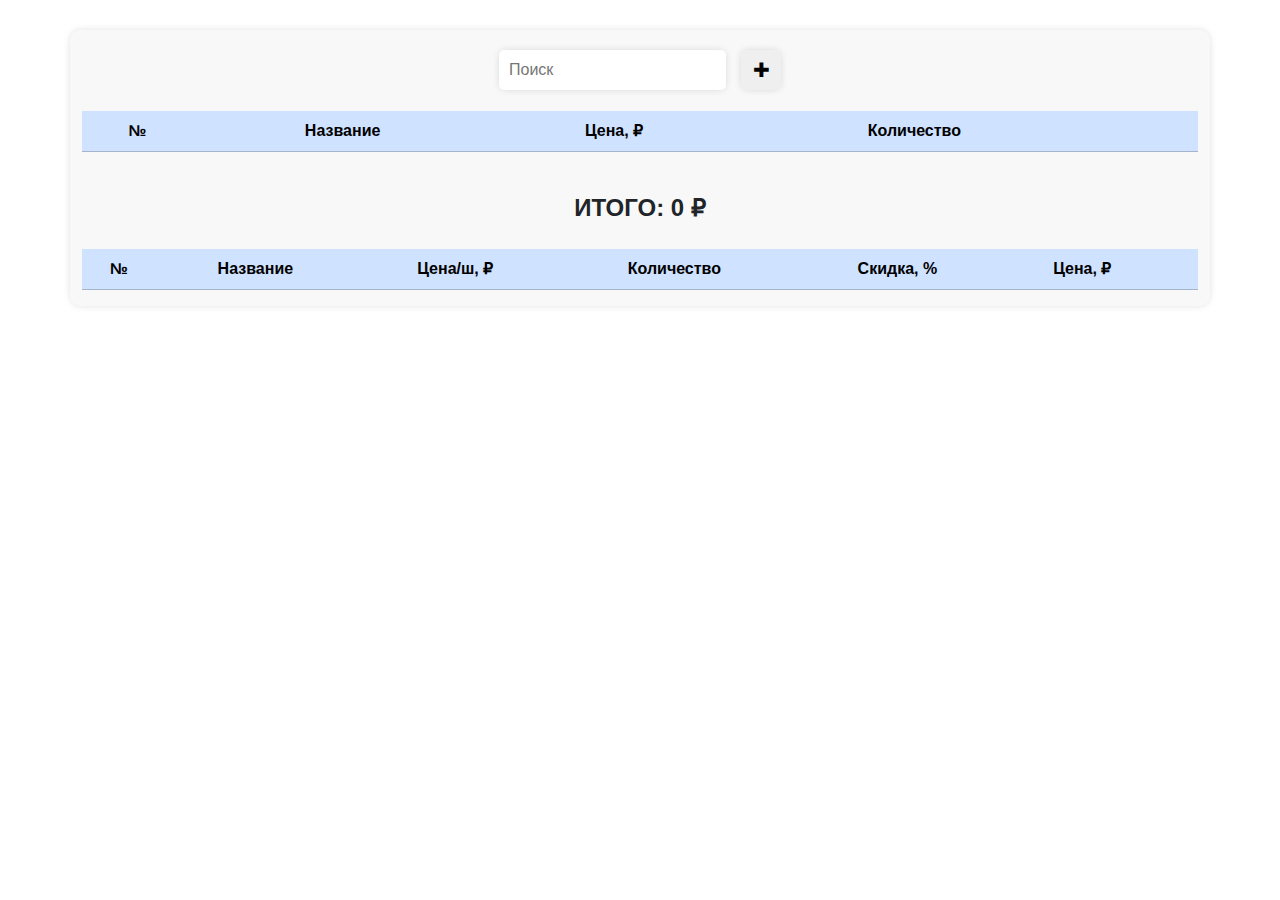
<file: bootstrap_stepik/index.html>
<!DOCTYPE html>
<html lang="en">
<head>
    <meta charset="UTF-8">
    <meta name="viewport" content="width=device-width, initial-scale=1.0">
    <link rel="stylesheet" href="css/bootstrap.min.css">
    <link rel="stylesheet" href="css/style.css">
    <title>Магазин</title>
</head>
<body>
    
    <div class="container">
        <div class="row">
            <div class="col-xs-12 col-xxl-5">
                <div class="goods_box" id="goods">
                    <div class="menu">
                        <input type="text" placeholder="Поиск" class="search">
                        <button class="add btn-succes" data-bs-toggle="modal" data-bs-target="#exampleModal">&#10010;</button>
                    </div>
                    <div class="table-responsive">
                        <table class="goods table mt-3" id="table1">
                            <thead>
                                <tr class="table-primary align-middle">
                                    <th data-type="number">№</th>
                                    <th data-type="string">Название</th>
                                    <th data-type="number">Цена, &#8381;</th>
                                    <th data-type="number">Количество</th>
                                    <th></th>
                                    <th></th>
                                </tr>
                            </thead>
                            <tbody class="list">
                                
                            </tbody>
                        </table>
                    </div>
                </div>
            </div>
            <div class="col-xs-12 col-xxl-7">
                <div class="price-box">
                    <div class="menu">
                        <div class="price_title">Итого: <span class="price_result">0 &#8381;</span></div>
                    </div>
                    <div class="table-responsive">
                        <table class="price table mt-3" id="table2">
                            <thead>
                                <tr class="table-primary align-middle">
                                    <th data-type="number">№</th>
                                    <th data-type="string">Название</th>
                                    <th data-type="number">Цена/ш, &#8381;</th>
                                    <th data-type="number">Количество</th>
                                    <th data-type="number">Скидка, %</th>
                                    <th data-type="number">Цена, &#8381;</th>
                                    <th></th>
                                </tr>
                            </thead>
                            <tbody class="cart">

                            </tbody>
                        </table>
                    </div>
                </div>
            </div>
        </div>
    </div>

    <div class="modal fade" id="exampleModal" tabindex="-1" aria-labelledby="exampleModalLabel" aria-hidden="true">
        <div class="modal-dialog">
          <div class="modal-content">
            <div class="modal-header">
              <h1 class="modal-title fs-5" id="exampleModalLabel">Добавить товар</h1>
              <button type="button" class="btn-close" data-bs-dismiss="modal" aria-label="Close"></button>
            </div>
            <div class="modal-body">
                <label for="good_name" class="form-label">Название товара</label>
                <input type="text" class="form-control mb-3" id="good_name" maxlength="40">
                <label for="good_price" class="form-label">Цена</label>
                <input type="text" class="form-control mb-3" id="good_name">
                <label for="good_count" class="form-label">Количество</label>
                <input type="text" class="form-control mb-3" id="good_name" min="1" value="1">
                <button type="submit" class="add_new btn btn-succes">Сохранить</button>
            </div>
          </div>
        </div>
      </div>

    <script src="js/bootstrap.bundle.min.js"></script>
    <script src="js/sweetalert2.all.min.js"></script>
    <script src="js/list.min.js"></script>
    <script src="js/main.js"></script>
</body>
</html>
</file>
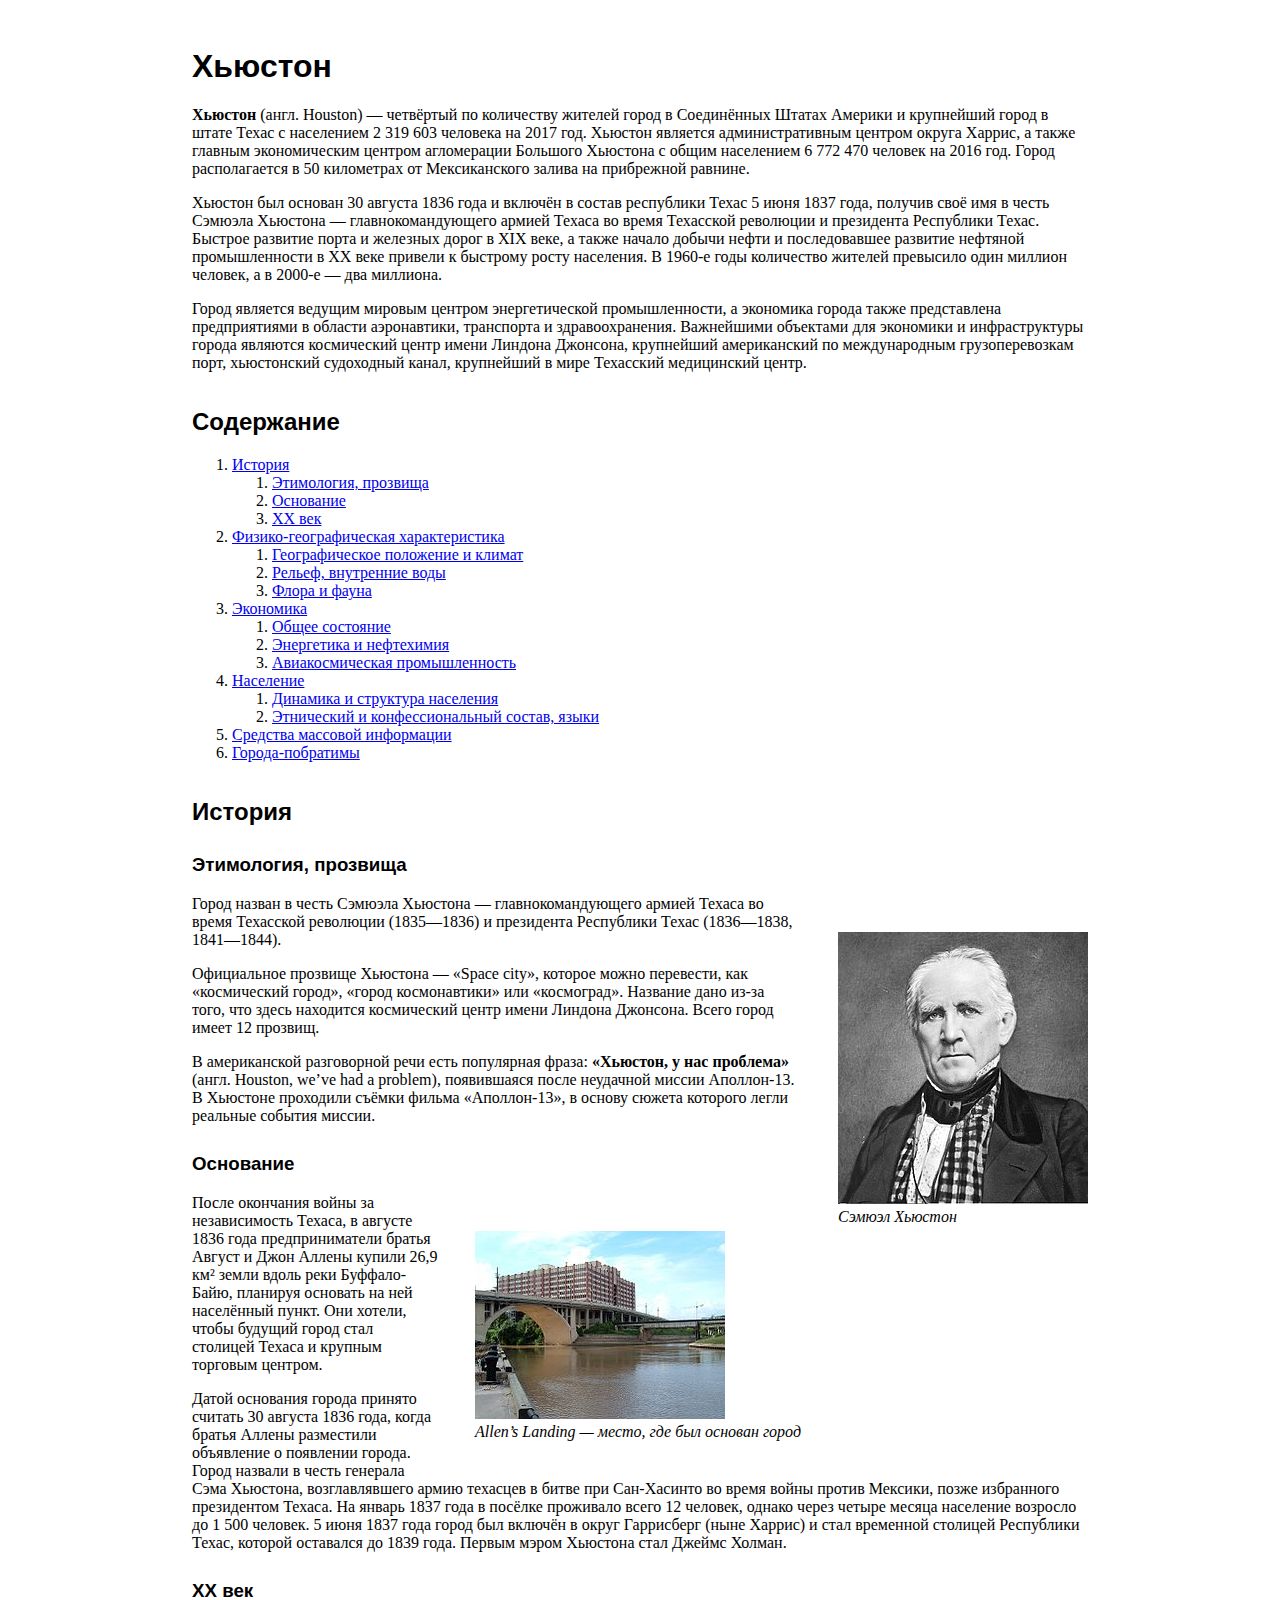
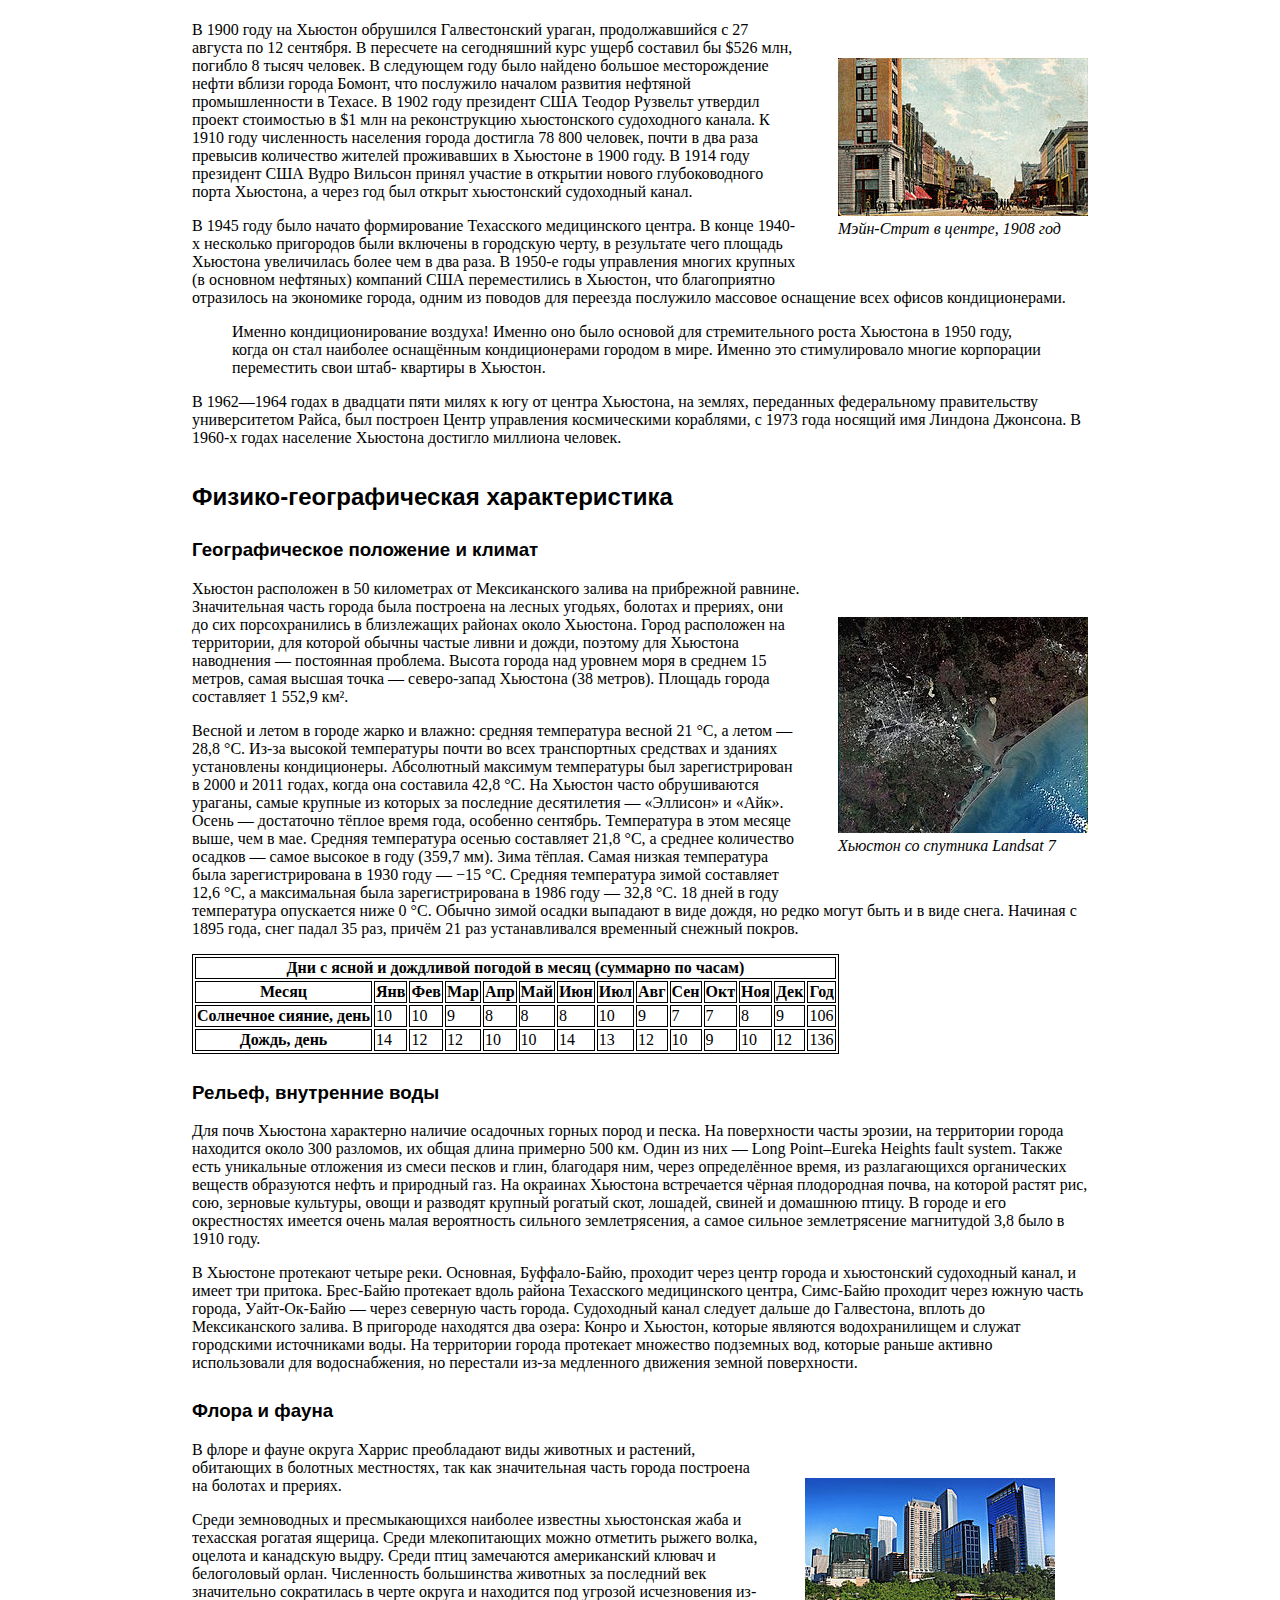
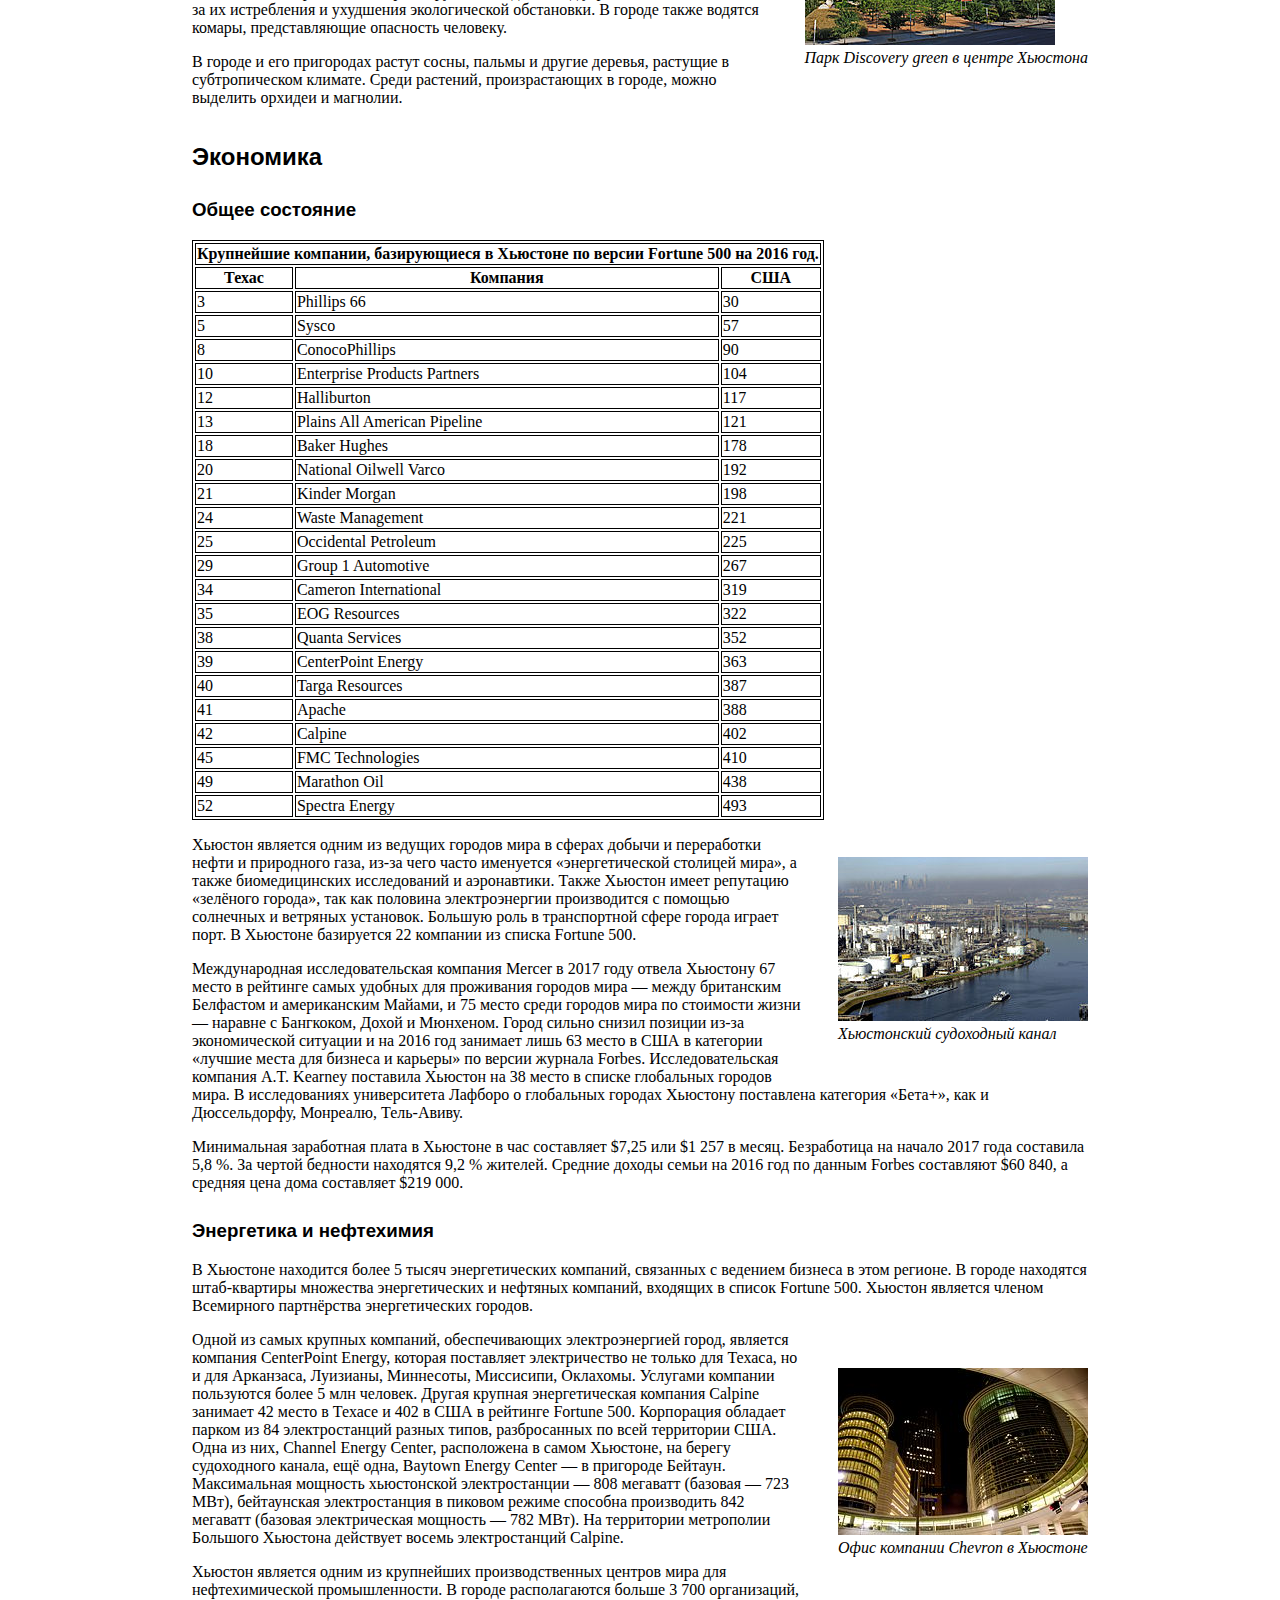
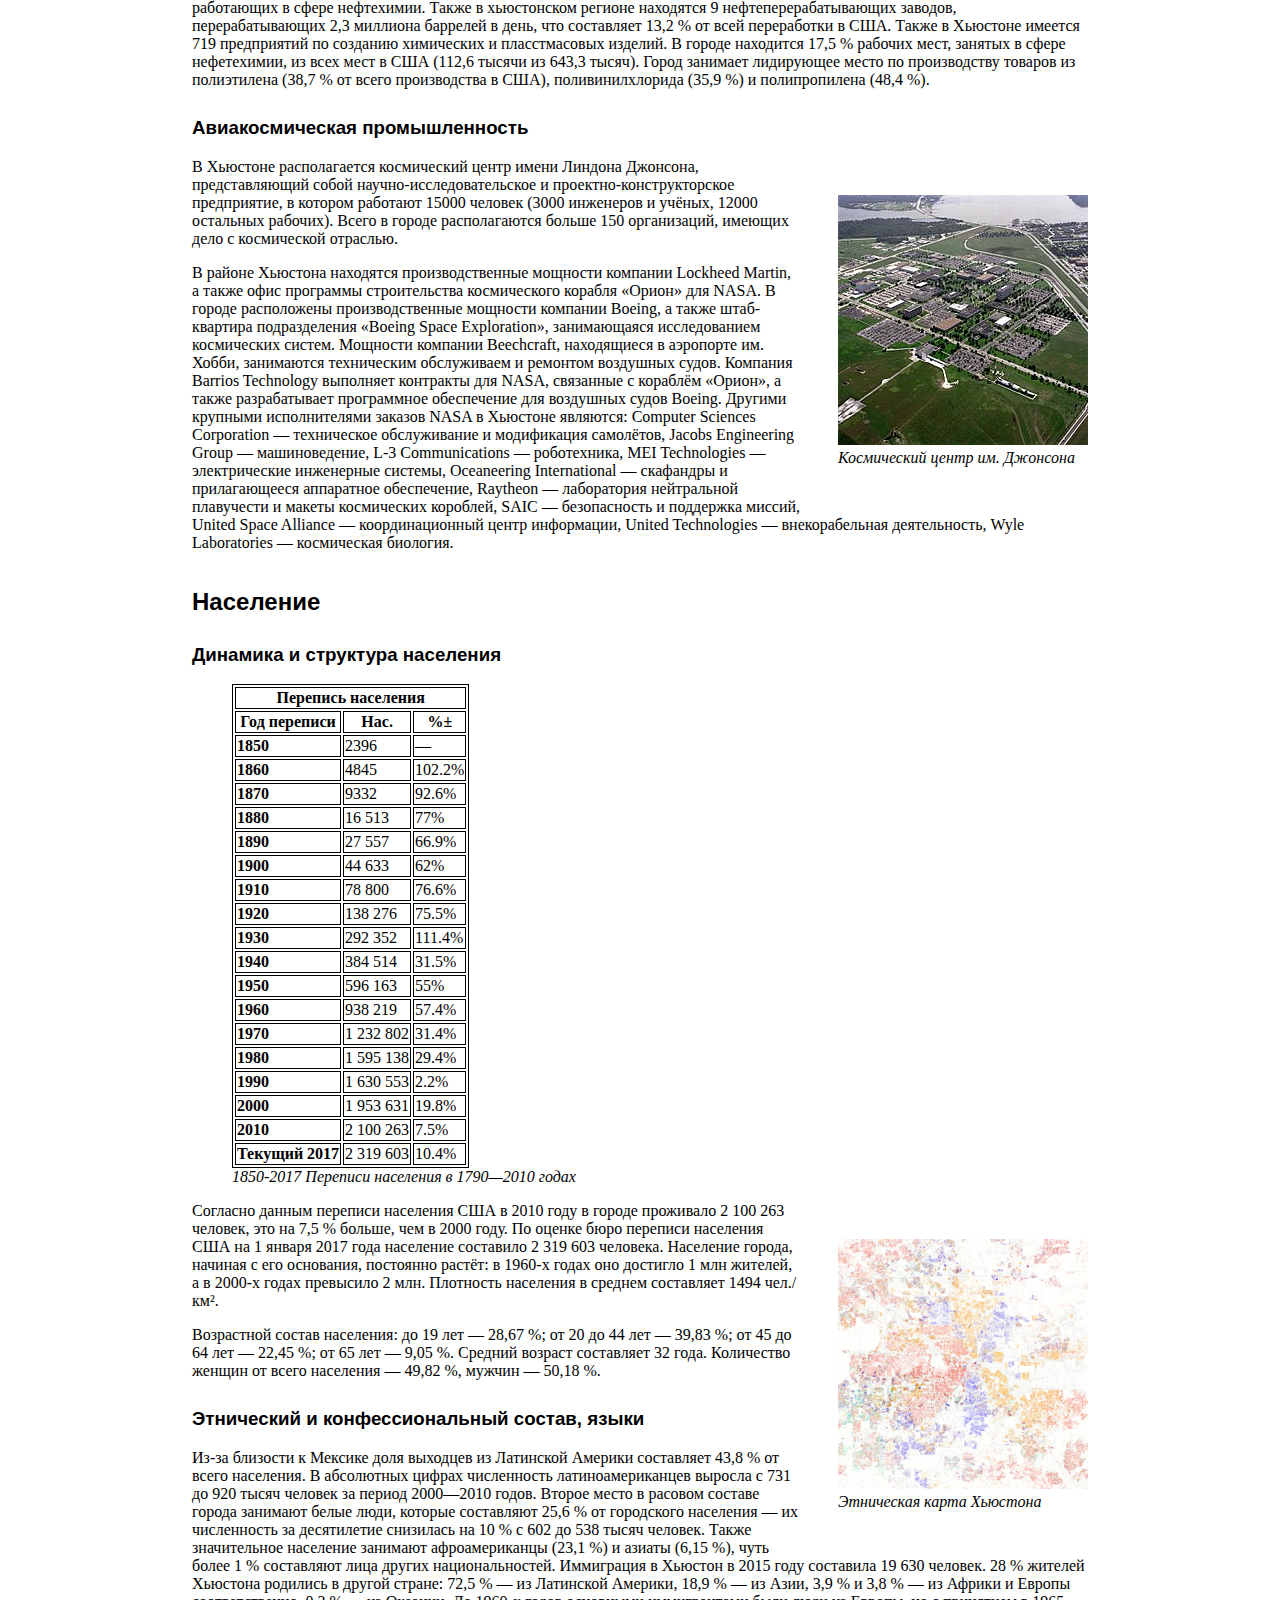
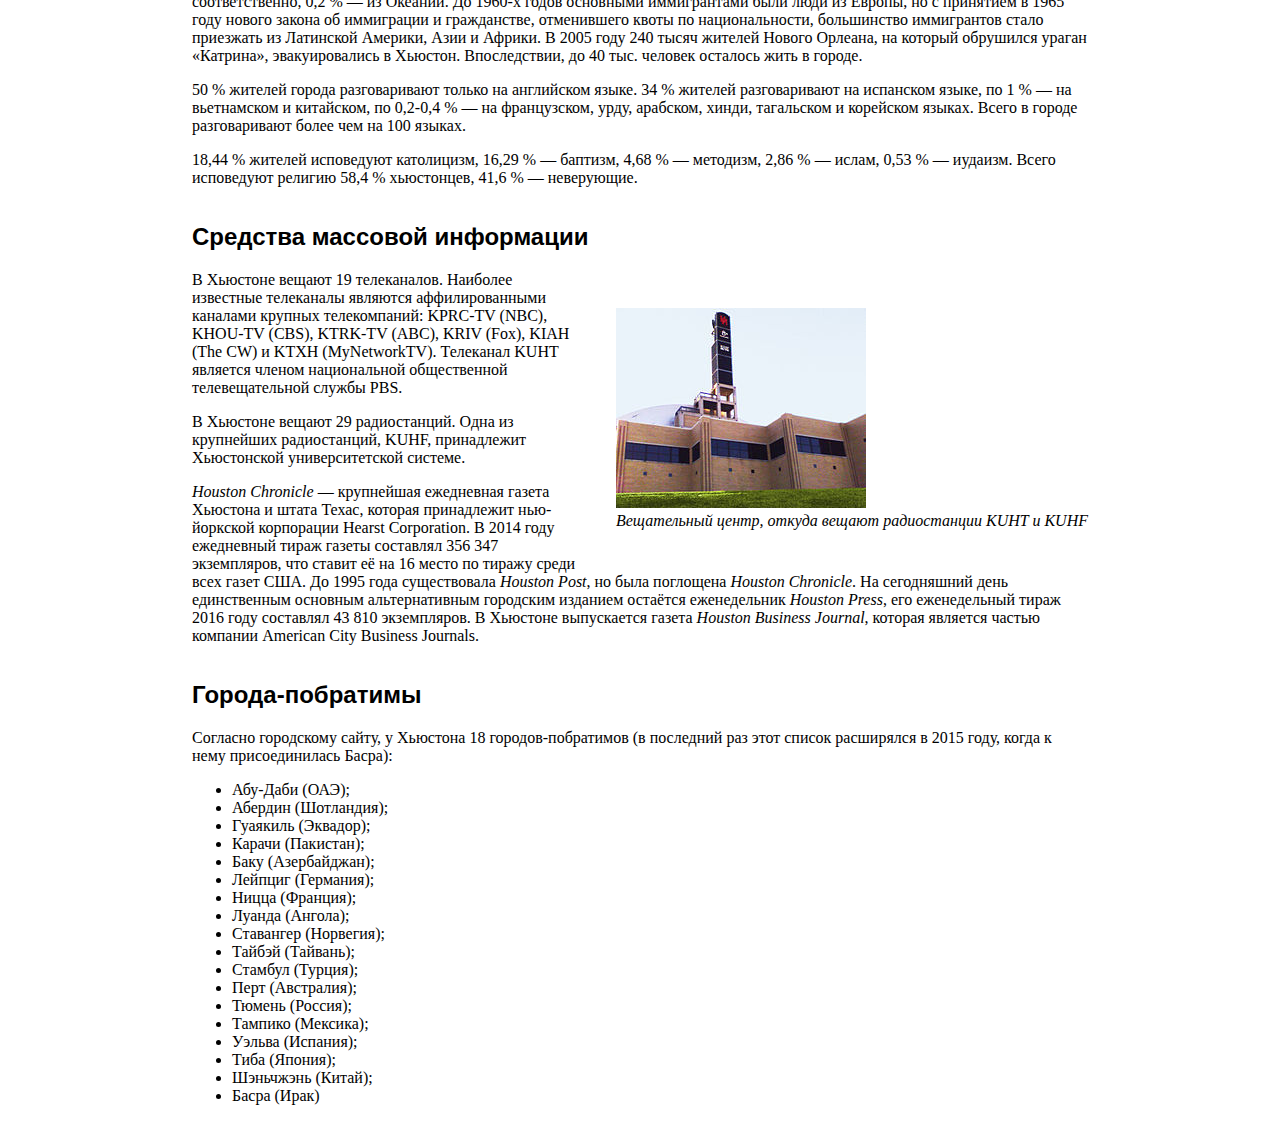
<file: html_css/hw/index.html>
<!DOCTYPE html>
<html lang="ru">
<head>
    <meta charset="UTF-8">
    <meta name="viewport" content="width=device-width, initial-scale=1.0">
    <title>Document</title>
    <link rel="stylesheet" href="huston.css">
</head>
<body>
    <h1 class="zagolovok">Хьюстон</h1>
    <p>
        <b>Хьюстон</b> (англ. Houston) — четвёртый по количеству жителей город в Соединённых Штатах Америки
и крупнейший город в штате Техас с населением 2 319 603 человека на 2017 год. Хьюстон является
административным центром округа Харрис, а также главным экономическим центром агломерации
Большого Хьюстона с общим населением 6 772 470 человек на 2016 год. Город располагается в 50
километрах от Мексиканского залива на прибрежной равнине.
    </p>
    <p>
        Хьюстон был основан 30 августа 1836 года и включён в состав республики Техас 5 июня 1837 года,
получив своё имя в честь Сэмюэла Хьюстона — главнокомандующего армией Техаса во время
Техасской революции и президента Республики Техас. Быстрое развитие порта и железных дорог в
XIX веке, а также начало добычи нефти и последовавшее развитие нефтяной промышленности в XX
веке привели к быстрому росту населения. В 1960-е годы количество жителей превысило один
миллион человек, а в 2000-е — два миллиона.
    </p>
    <p>
        Город является ведущим мировым центром энергетической промышленности, а экономика города
также представлена предприятиями в области аэронавтики, транспорта и здравоохранения.
Важнейшими объектами для экономики и инфраструктуры города являются космический центр
имени Линдона Джонсона, крупнейший американский по международным грузоперевозкам порт,
хьюстонский судоходный канал, крупнейший в мире Техасский медицинский центр.
    </p>
    <h2 class="zagolovok">Содержание</h2>
    <ol>
        <li><a href="#istoriya">История</a>
            <ol>
                <li><a href="#etimologiya">Этимология, прозвища</a></li>
                <li><a href="#osnovanie">Основание</a></li>
                <li><a href="#20vek">XX век</a></li>
            </ol>
        </li>
        <li><a href="#fizgeo">Физико-географическая характеристика</a>
            <ol>
                <li><a href="#geografiya">Географическое положение и климат</a></li>
                <li><a href="#relief">Рельеф, внутренние воды</a></li>
                <li><a href="#flora">Флора и фауна</a></li>
            </ol>
        </li>
        <li><a href="#ekonomika">Экономика</a>
            <ol>
                <li><a href="#obschee">Общее состояние</a></li>
                <li><a href="#energetika">Энергетика и нефтехимия</a></li>
                <li><a href="#avia">Авиакосмическая промышленность</a></li>
            </ol>
        </li>
        <li><a href="#populyaciya">Население</a>
            <ol>
                <li><a href="#dinamika">Динамика и структура населения</a></li>
                <li><a href="#etnos">Этнический и конфессиональный состав, языки</a></li>
            </ol>
        </li>
        <li><a href="#smi">Средства массовой информации</a></li>
        <li><a href="#pobratimi">Города-побратимы</a></li>
    </ol>
    <h2  class="zagolovok" id="istoriya">История</h2>
    <h3  class="zagolovok" id="etimologiya">Этимология, прозвища</h3>
    <figure class="kartinka">
        <img src="img/Sam_Houston_portrait.jpg" alt="Сэмюэл Хьюстон">
        <figcaption>Сэмюэл Хьюстон</figcaption>
    </figure>
    <p>
        Город назван в честь Сэмюэла Хьюстона — главнокомандующего армией Техаса во время Техасской
революции (1835—1836) и президента Республики Техас (1836—1838, 1841—1844).
    </p>
    <p>
        Официальное прозвище Хьюстона — «Space city», которое можно перевести, как «космический
город», «город космонавтики» или «космоград». Название дано из-за того, что здесь находится
космический центр имени Линдона Джонсона. Всего город имеет 12 прозвищ.
    </p>
    <p>
        В американской разговорной речи есть популярная фраза: <b>«Хьюстон, у нас проблема»</b> (англ.
Houston, we’ve had a problem), появившаяся после неудачной миссии Аполлон-13. В Хьюстоне
проходили съёмки фильма «Аполлон-13», в основу сюжета которого легли реальные события миссии.
    </p>
    <h3  class="zagolovok" id="osnovanie">Основание</h3>
    <figure class="kartinka">
        <img src="img/Allen's_Landing_Houston_bayou_view.jpg" alt="Allen’s Landing — место, где был основан город">
        <figcaption>Allen’s Landing — место, где был основан город</figcaption>
    </figure>
    <p>
        После окончания войны за независимость Техаса, в августе 1836 года предприниматели братья Август
и Джон Аллены купили 26,9 км² земли вдоль реки Буффало-Байю, планируя основать на ней
населённый пункт. Они хотели, чтобы будущий город стал столицей Техаса и крупным торговым
центром.
    </p>
    <p>
        Датой основания города принято считать 30 августа 1836 года, когда братья Аллены разместили
объявление о появлении города. Город назвали в честь генерала Сэма Хьюстона, возглавлявшего
армию техасцев в битве при Сан-Хасинто во время войны против Мексики, позже избранного
президентом Техаса. На январь 1837 года в посёлке проживало всего 12 человек, однако через четыре
месяца население возросло до 1 500 человек. 5 июня 1837 года город был включён в округ Гаррисберг
(ныне Харрис) и стал временной столицей Республики Техас, которой оставался до 1839 года.
Первым мэром Хьюстона стал Джеймс Холман.
    </p>
    <h3  class="zagolovok" id="20vek">XX век</h3>
    <figure class="kartinka">
        <img src="img/Main_Street_looking_south_Houston_Texas_(1908).jpg" alt="Мэйн-Стрит в центре, 1908 год">
        <figcaption>Мэйн-Стрит в центре, 1908 год</figcaption>
    </figure>
    <p>
        В 1900 году на Хьюстон обрушился Галвестонский ураган, продолжавшийся с 27 августа по 12
сентября. В пересчете на сегодняшний курс ущерб составил бы $526 млн, погибло 8 тысяч человек. В
следующем году было найдено большое месторождение нефти вблизи города Бомонт, что послужило
началом развития нефтяной промышленности в Техасе. В 1902 году президент США Теодор Рузвельт
утвердил проект стоимостью в $1 млн на реконструкцию хьюстонского судоходного канала. К 1910
году численность населения города достигла 78 800 человек, почти в два раза превысив количество
жителей проживавших в Хьюстоне в 1900 году. В 1914 году президент США Вудро Вильсон принял
участие в открытии нового глубоководного порта Хьюстона, а через год был открыт хьюстонский
судоходный канал.
    </p>
    <p>
        В 1945 году было начато формирование Техасского медицинского центра. В конце 1940-х несколько
пригородов были включены в городскую черту, в результате чего площадь Хьюстона увеличилась
более чем в два раза. В 1950-е годы управления многих крупных (в основном нефтяных) компаний
США переместились в Хьюстон, что благоприятно отразилось на экономике города, одним из
поводов для переезда послужило массовое оснащение всех офисов кондиционерами.
    </p>
    <blockquote>
        <p>
            Именно кондиционирование воздуха! Именно оно было основой для стремительного
роста Хьюстона в 1950 году, когда он стал наиболее оснащённым кондиционерами
городом в мире. Именно это стимулировало многие корпорации переместить свои штаб-
квартиры в Хьюстон.
        </p>
    </blockquote>
    <p>
        В 1962—1964 годах в двадцати пяти милях к югу от центра Хьюстона, на землях, переданных
федеральному правительству университетом Райса, был построен Центр управления космическими
кораблями, с 1973 года носящий имя Линдона Джонсона. В 1960-х годах население Хьюстона
достигло миллиона человек.
    </p>
    <h2  class="zagolovok" id="fizgeo">Физико-географическая характеристика</h2>
    <h3  class="zagolovok" id="geografiya">Географическое положение и климат</h3>
    <figure class="kartinka">
        <img src="img/Large_Houston_Landsat.jpg" alt="Хьюстон со спутника Landsat 7">
        <figcaption>Хьюстон со спутника Landsat 7</figcaption>
    </figure>
    <p>
        Хьюстон расположен в 50 километрах от Мексиканского залива на прибрежной равнине.
Значительная часть города была построена на лесных угодьях, болотах и прериях, они до сих порсохранились в близлежащих районах около Хьюстона. Город расположен на территории, для которой
обычны частые ливни и дожди, поэтому для Хьюстона наводнения — постоянная проблема. Высота
города над уровнем моря в среднем 15 метров, самая высшая точка — северо-запад Хьюстона (38
метров). Площадь города составляет 1 552,9 км².
    </p>
    <p>
        Весной и летом в городе жарко и влажно: средняя температура весной 21 °C, а летом — 28,8 °C. Из-за
высокой температуры почти во всех транспортных средствах и зданиях установлены кондиционеры.
Абсолютный максимум температуры был зарегистрирован в 2000 и 2011 годах, когда она составила
42,8 °C. На Хьюстон часто обрушиваются ураганы, самые крупные из которых за последние
десятилетия — «Эллисон» и «Айк». Осень — достаточно тёплое время года, особенно сентябрь.
Температура в этом месяце выше, чем в мае. Средняя температура осенью составляет 21,8 °C, а
среднее количество осадков — самое высокое в году (359,7 мм). Зима тёплая. Самая низкая
температура была зарегистрирована в 1930 году — −15 °C. Средняя температура зимой составляет
12,6 °C, а максимальная была зарегистрирована в 1986 году — 32,8 °C. 18 дней в году температура
опускается ниже 0 °C. Обычно зимой осадки выпадают в виде дождя, но редко могут быть и в виде
снега. Начиная с 1895 года, снег падал 35 раз, причём 21 раз устанавливался временный снежный
покров.
    </p>
    <table class="tablica">
        <tr>
            <th colspan="14">Дни с ясной и дождливой погодой в месяц (суммарно по часам)</th>
        </tr>
        <tr>
            <th>Месяц</th>
            <th>Янв</th>
            <th>Фев</th>
            <th>Мар</th>
            <th>Апр</th>
            <th>Май</th>
            <th>Июн</th>
            <th>Июл</th>
            <th>Авг</th>
            <th>Сен</th>
            <th>Окт</th>
            <th>Ноя</th>
            <th>Дек</th>
            <th>Год</th>
        </tr>
        <tr>
            <th>Солнечное сияние, день</th>
            <td>10</td>
            <td>10</td>
            <td>9</td>
            <td>8</td>
            <td>8</td>
            <td>8</td>
            <td>10</td>
            <td>9</td>
            <td>7</td>
            <td>7</td>
            <td>8</td>
            <td>9</td>
            <td>106</td>
        </tr>
        <tr>
            <th>Дождь, день</th>
            <td>14</td>
            <td>12</td>
            <td>12</td>
            <td>10</td>
            <td>10</td>
            <td>14</td>
            <td>13</td>
            <td>12</td>
            <td>10</td>
            <td>9</td>
            <td>10</td>
            <td>12</td>
            <td>136</td>
        </tr>
    </table>
    <h3  class="zagolovok" id="relief">Рельеф, внутренние воды</h3>
    <p>
        Для почв Хьюстона характерно наличие осадочных горных пород и песка. На поверхности часты
эрозии, на территории города находится около 300 разломов, их общая длина примерно 500 км. Один
из них — Long Point–Eureka Heights fault system. Также есть уникальные отложения из смеси песков и
глин, благодаря ним, через определённое время, из разлагающихся органических веществ образуются
нефть и природный газ. На окраинах Хьюстона встречается чёрная плодородная почва, на которой
растят рис, сою, зерновые культуры, овощи и разводят крупный рогатый скот, лошадей, свиней и
домашнюю птицу. В городе и его окрестностях имеется очень малая вероятность сильного
землетрясения, а самое сильное землетрясение магнитудой 3,8 было в 1910 году.
    </p>
    <p>
        В Хьюстоне протекают четыре реки. Основная, Буффало-Байю, проходит через центр города и
хьюстонский судоходный канал, и имеет три притока. Брес-Байю протекает вдоль района Техасского
медицинского центра, Симс-Байю проходит через южную часть города, Уайт-Ок-Байю — через
северную часть города. Судоходный канал следует дальше до Галвестона, вплоть до Мексиканского
залива. В пригороде находятся два озера: Конро и Хьюстон, которые являются водохранилищем и
служат городскими источниками воды. На территории города протекает множество подземных вод,
которые раньше активно использовали для водоснабжения, но перестали из-за медленного движения
земной поверхности.
    </p>
    <h3  class="zagolovok" id="flora">Флора и фауна</h3>
    <figure class="kartinka">
        <img src="img/Discovery_green.jpg" alt="Парк Discovery green в центре Хьюстона">
        <figcaption>Парк Discovery green в центре Хьюстона</figcaption>
    </figure>
    <p>
        В флоре и фауне округа Харрис преобладают виды животных и растений, обитающих в болотных
местностях, так как значительная часть города построена на болотах и прериях.
    </p>
    <p>
        Среди земноводных и пресмыкающихся наиболее известны хьюстонская жаба и техасская рогатая
ящерица. Среди млекопитающих можно отметить рыжего волка, оцелота и канадскую выдру. Среди
птиц замечаются американский клювач и белоголовый орлан. Численность большинства животных за
последний век значительно сократилась в черте округа и находится под угрозой исчезновения из-за
их истребления и ухудшения экологической обстановки. В городе также водятся комары,
представляющие опасность человеку.
    </p>
    <p>
        В городе и его пригородах растут сосны, пальмы и другие деревья, растущие в субтропическом
климате. Среди растений, произрастающих в городе, можно выделить орхидеи и магнолии.
    </p>
    <h2  class="zagolovok" id="ekonomika">Экономика</h2>
    <h3  class="zagolovok" id="obschee">Общее состояние</h3>
    <table class="tablica">
        
        <tr>
            <th colspan="3">Крупнейшие компании, базирующиеся в Хьюстоне по версии Fortune 500 на 2016 год.</th>
        </tr>
        <tr>
            <th>Техас</th>
            <th>Компания</th>
            <th>США</th>
        </tr>
        <tr>
            <td>3</td>
            <td>Phillips 66</td>
            <td>30</td>
        </tr>
        <tr>
            <td>5</td>
            <td>Sysco</td>
            <td>57</td>
        </tr>
        <tr>
            <td>8</td>
            <td>ConocoPhillips</td>
            <td>90</td>
        </tr>
        <tr>
            <td>10</td>
            <td>Enterprise Products Partners</td>
            <td>104</td>
        </tr>
        <tr>
            <td>12</td>
            <td>Halliburton</td>
            <td>117</td>
        </tr>
        <tr>
            <td>13</td>
            <td>Plains All American Pipeline</td>
            <td>121</td>
        </tr>
        <tr>
            <td>18</td>
            <td>Baker Hughes</td>
            <td>178</td>
        </tr>
        <tr>
            <td>20</td>
            <td>National Oilwell Varco</td>
            <td>192</td>
        </tr>
        <tr>
            <td>21</td>
            <td>Kinder Morgan</td>
            <td>198</td>
        </tr>
        <tr>
            <td>24</td>
            <td>Waste Management</td>
            <td>221</td>
        </tr>
        <tr>
            <td>25</td>
            <td>Occidental Petroleum</td>
            <td>225</td>
        </tr>
        <tr>
            <td>29</td>
            <td>Group 1 Automotive</td>
            <td>267</td>
        </tr>
        <tr>
            <td>34</td>
            <td>Cameron International</td>
            <td>319</td>
        </tr>
        <tr>
            <td>35</td>
            <td>EOG Resources</td>
            <td>322</td>
        </tr>
        <tr>
            <td>38</td>
            <td>Quanta Services</td>
            <td>352</td>
        </tr>
        <tr>
            <td>39</td>
            <td>CenterPoint Energy</td>
            <td>363</td>
        </tr>
        <tr>
            <td>40</td>
            <td>Targa Resources</td>
            <td>387</td>
        </tr>
        <tr>
            <td>41</td>
            <td>Apache</td>
            <td>388</td>
        </tr>
        <tr>
            <td>42</td>
            <td>Calpine</td>
            <td>402</td>
        </tr>
        <tr>
            <td>45</td>
            <td>FMC Technologies</td>
            <td>410</td>
        </tr>
        <tr>
            <td>49</td>
            <td>Marathon Oil</td>
            <td>438</td>
        </tr>
        <tr>
            <td>52</td>
            <td>Spectra Energy</td>
            <td>493</td>
        </tr>
    </table>
    <figure class="kartinka">
        <img src="img/Houston_Ship_Channel.jpg" alt="Хьюстонский судоходный канал">
        <figcaption>Хьюстонский судоходный канал</figcaption>
    </figure>
    <p>
        Хьюстон является одним из ведущих городов мира в сферах добычи и переработки нефти и
природного газа, из-за чего часто именуется «энергетической столицей мира», а также
биомедицинских исследований и аэронавтики. Также Хьюстон имеет репутацию «зелёного города»,
так как половина электроэнергии производится с помощью солнечных и ветряных установок.
Большую роль в транспортной сфере города играет порт. В Хьюстоне базируется 22 компании из
списка Fortune 500.
    </p>
    <p>
        Международная исследовательская компания Mercer в 2017 году отвела Хьюстону 67 место в
рейтинге самых удобных для проживания городов мира — между британским Белфастом и
американским Майами, и 75 место среди городов мира по стоимости жизни — наравне с Бангкоком,
Дохой и Мюнхеном. Город сильно снизил позиции из-за экономической ситуации и на 2016 год
занимает лишь 63 место в США в категории «лучшие места для бизнеса и карьеры» по версии
журнала Forbes. Исследовательская компания A.T. Kearney поставила Хьюстон на 38 место в списке
глобальных городов мира. В исследованиях университета Лафборо о глобальных городах Хьюстону
поставлена категория «Бета+», как и Дюссельдорфу, Монреалю, Тель-Авиву.
    </p>
    <p>
        Минимальная заработная плата в Хьюстоне в час составляет $7,25 или $1 257 в месяц. Безработица на
начало 2017 года составила 5,8 %. За чертой бедности находятся 9,2 % жителей. Средние доходы
семьи на 2016 год по данным Forbes составляют $60 840, а средняя цена дома составляет $219 000.
    </p>
    <h3  class="zagolovok" id="energetika">Энергетика и нефтехимия</h3>
    <p>
        В Хьюстоне находится более 5 тысяч энергетических компаний, связанных с ведением бизнеса в этом
регионе. В городе находятся штаб-квартиры множества энергетических и нефтяных компаний,
входящих в список Fortune 500. Хьюстон является членом Всемирного партнёрства энергетических
городов.
    </p>
    <figure class="kartinka">
        <img src="img/Enron_Complex.jpg" alt="Офис компании Chevron в Хьюстоне">
        <figcaption>Офис компании Chevron в Хьюстоне</figcaption>
    </figure>
    <p>
        Одной из самых крупных компаний, обеспечивающих электроэнергией город, является компания
CenterPoint Energy, которая поставляет электричество не только для Техаса, но и для Арканзаса,
Луизианы, Миннесоты, Миссисипи, Оклахомы. Услугами компании пользуются более 5 млн человек.
Другая крупная энергетическая компания Calpine занимает 42 место в Техасе и 402 в США в рейтинге
Fortune 500. Корпорация обладает парком из 84 электростанций разных типов, разбросанных по всей
территории США. Одна из них, Channel Energy Center, расположена в самом Хьюстоне, на берегу
судоходного канала, ещё одна, Baytown Energy Center — в пригороде Бейтаун. Максимальная
мощность хьюстонской электростанции — 808 мегаватт (базовая — 723 МВт), бейтаунская
электростанция в пиковом режиме способна производить 842 мегаватт (базовая электрическая
мощность — 782 МВт). На территории метрополии Большого Хьюстона действует восемь
электростанций Calpine.
    </p>
    <p>
        Хьюстон является одним из крупнейших производственных центров мира для нефтехимической
промышленности. В городе располагаются больше 3 700 организаций, работающих в сфере
нефтехимии. Также в хьюстонском регионе находятся 9 нефтеперерабатывающих заводов,
перерабатывающих 2,3 миллиона баррелей в день, что составляет 13,2 % от всей переработки в США.
Также в Хьюстоне имеется 719 предприятий по созданию химических и пласстмасовых изделий. В
городе находится 17,5 % рабочих мест, занятых в сфере нефетехимии, из всех мест в США (112,6
тысячи из 643,3 тысяч). Город занимает лидирующее место по производству товаров из полиэтилена
(38,7 % от всего производства в США), поливинилхлорида (35,9 %) и полипропилена (48,4 %).
    </p>
    <h3  class="zagolovok" id="avia">Авиакосмическая промышленность</h3>
    <figure class="kartinka">
        <img src="img/Aerial_View_of_the_Johnson_Space_Center.jpg" alt="Космический центр им. Джонсона">
        <figcaption>Космический центр им. Джонсона</figcaption>
    </figure>
    <p>
        В Хьюстоне располагается космический центр имени Линдона Джонсона, представляющий собой
научно-исследовательское и проектно-конструкторское предприятие, в котором работают 15000
человек (3000 инженеров и учёных, 12000 остальных рабочих). Всего в городе располагаются больше
150 организаций, имеющих дело с космической отраслью.
    </p>
    <p>
        В районе Хьюстона находятся производственные мощности компании Lockheed Martin, а также офис
программы строительства космического корабля «Орион» для NASA. В городе расположены
производственные мощности компании Boeing, а также штаб-квартира подразделения «Boeing Space
Exploration», занимающаяся исследованием космических систем. Мощности компании Beechcraft,
находящиеся в аэропорте им. Хобби, занимаются техническим обслуживаем и ремонтом воздушных
судов. Компания Barrios Technology выполняет контракты для NASA, связанные с кораблём «Орион»,
а также разрабатывает программное обеспечение для воздушных судов Boeing. Другими крупными
исполнителями заказов NASA в Хьюстоне являются: Computer Sciences Corporation — техническое
обслуживание и модификация самолётов, Jacobs Engineering Group — машиноведение, L-3
Communications — роботехника, MEI Technologies — электрические инженерные системы,
Oceaneering International — скафандры и прилагающееся аппаратное обеспечение, Raytheon —
лаборатория нейтральной плавучести и макеты космических короблей, SAIC — безопасность и
поддержка миссий, United Space Alliance — координационный центр информации, United
Technologies — внекорабельная деятельность, Wyle Laboratories — космическая биология.
    </p>
    <h2  class="zagolovok" id="populyaciya">Население</h2>
    <h3  class="zagolovok" id="dinamika">Динамика и структура населения</h3>
    <figure>
        <table class="tablica">
            <tr>
                <th colspan="3">Перепись населения</th>
            </tr>
            <tr>    
                <th>Год переписи</th>
                <th>Нас.</th>
                <th>%±</th>
            </tr>
            <tr align="left">
                <th>1850</th>
                <td>2396</td>
                <td>—</td>
            </tr>
            <tr align="left">
                <th>1860</th>
                <td>4845</td>
                <td>102.2%</td>
            </tr>
            <tr align="left">
                <th>1870</th>
                <td>9332</td>
                <td>92.6%</td>
            </tr>
            <tr align="left">
                <th>1880</th>
                <td>16 513</td>
                <td>77%</td>
            </tr>
            <tr align="left">
                <th>1890</th>
                <td>27 557</td>
                <td>66.9%</td>
            </tr>
            <tr align="left">
                <th>1900</th>
                <td>44 633</td>
                <td>62%</td>
            </tr>
            <tr align="left">
                <th>1910</th>
                <td>78 800</td>
                <td>76.6%</td>
            </tr>
            <tr align="left">
                <th>1920</th>
                <td>138 276</td>
                <td>75.5%</td>
            </tr>
            <tr align="left">
                <th>1930</th>
                <td>292 352</td>
                <td>111.4%</td>
            </tr>
            <tr align="left">
                <th>1940</th>
                <td>384 514</td>
                <td>31.5%</td>
            </tr>
            <tr align="left">
                <th>1950</th>
                <td>596 163</td>
                <td>55%</td>
            </tr>
            <tr align="left">
                <th>1960</th>
                <td>938 219</td>
                <td>57.4%</td>
            </tr>
            <tr align="left">
                <th>1970</th>
                <td>1 232 802</td>
                <td>31.4%</td>
            </tr>
            <tr align="left">
                <th>1980</th>
                <td>1 595 138</td>
                <td>29.4%</td>
            </tr>
            <tr align="left">
                <th>1990</th>
                <td>1 630 553</td>
                <td>2.2%</td>
            </tr>
            <tr align="left">
                <th>2000</th>
                <td>1 953 631</td>
                <td>19.8%</td>
            </tr>
            <tr align="left">
                <th>2010</th>
                <td>2 100 263</td>
                <td>7.5%</td>
            </tr>
            <tr align="left">
                <th>Текущий 2017</th>
                <td>2 319 603</td>
                <td>10.4%</td>
            </tr>
    </table>
    <figcaption>1850-2017 Переписи населения в 1790—2010 годах</figcaption>
    </figure>
    <figure class="kartinka">
        <img src="img/Race_and_ethnicity_2010_Houston.png" alt="Этническая карта Хьюстона">
        <figcaption>Этническая карта Хьюстона</figcaption>
    </figure>
    <p>
        Согласно данным переписи населения США в 2010 году в городе проживало 2 100 263 человек, это на
7,5 % больше, чем в 2000 году. По оценке бюро переписи населения США на 1 января 2017 года
население составило 2 319 603 человека. Население города, начиная с его основания, постоянно
растёт: в 1960-х годах оно достигло 1 млн жителей, а в 2000-х годах превысило 2 млн. Плотность
населения в среднем составляет 1494 чел./км².
    </p>
    <p>
        Возрастной состав населения: до 19 лет — 28,67 %; от 20 до 44 лет — 39,83 %; от 45 до 64 лет —
22,45 %; от 65 лет — 9,05 %. Средний возраст составляет 32 года. Количество женщин от всего
населения — 49,82 %, мужчин — 50,18 %.
    </p>
    <h3  class="zagolovok" id="etnos">Этнический и конфессиональный состав, языки</h3>
    <p>
        Из-за близости к Мексике доля выходцев из Латинской Америки составляет 43,8 % от всего
населения. В абсолютных цифрах численность латиноамериканцев выросла с 731 до 920 тысяч
человек за период 2000—2010 годов. Второе место в расовом составе города занимают белые люди,
которые составляют 25,6 % от городского населения — их численность за десятилетие снизилась на
10 % с 602 до 538 тысяч человек. Также значительное население занимают афроамериканцы (23,1 %)
и азиаты (6,15 %), чуть более 1 % составляют лица других национальностей. Иммиграция в Хьюстон
в 2015 году составила 19 630 человек. 28 % жителей Хьюстона родились в другой стране: 72,5 % —
из Латинской Америки, 18,9 % — из Азии, 3,9 % и 3,8 % — из Африки и Европы соответственно, 0,2
% — из Океании. До 1960-х годов основными иммигрантами были люди из Европы, но с принятием в
1965 году нового закона об иммиграции и гражданстве, отменившего квоты по национальности,
большинство иммигрантов стало приезжать из Латинской Америки, Азии и Африки. В 2005 году 240
тысяч жителей Нового Орлеана, на который обрушился ураган «Катрина», эвакуировались в
Хьюстон. Впоследствии, до 40 тыс. человек осталось жить в городе.
    </p>
    <p>
        50 % жителей города разговаривают только на английском языке. 34 % жителей разговаривают на
испанском языке, по 1 % — на вьетнамском и китайском, по 0,2-0,4 % — на французском, урду,
арабском, хинди, тагальском и корейском языках. Всего в городе разговаривают более чем на 100
языках.
    </p>
    <p>
        18,44 % жителей исповедуют католицизм, 16,29 % — баптизм, 4,68 % — методизм, 2,86 % — ислам,
0,53 % — иудаизм. Всего исповедуют религию 58,4 % хьюстонцев, 41,6 % — неверующие.
    </p>
    <h2  class="zagolovok" id="smi">Средства массовой информации</h2>
    <figure class="kartinka">
        <img src="img/Melcher_Center_for_Public_Broadcasting.jpg" alt="Вещательный центр, откуда вещают радиостанции KUHT и KUHF">
        <figcaption>Вещательный центр, откуда вещают радиостанции KUHT и KUHF</figcaption>
    </figure>
    <p>
        В Хьюстоне вещают 19 телеканалов. Наиболее известные телеканалы являются аффилированными
каналами крупных телекомпаний: KPRC-TV (NBC), KHOU-TV (CBS), KTRK-TV (ABC), KRIV (Fox),
KIAH (The CW) и KTXH (MyNetworkTV). Телеканал KUHT является членом национальной
общественной телевещательной службы PBS.
    </p>
    <p>
        В Хьюстоне вещают 29 радиостанций. Одна из крупнейших радиостанций, KUHF, принадлежит
Хьюстонской университетской системе.
    </p>
    <p>
        <i>Houston Chronicle</i> — крупнейшая ежедневная газета Хьюстона и штата Техас, которая принадлежит
нью-йоркской корпорации Hearst Corporation. В 2014 году ежедневный тираж газеты составлял 356
347 экземпляров, что ставит её на 16 место по тиражу среди всех газет США. До 1995 года
существовала <i>Houston Post</i>, но была поглощена <i>Houston Chronicle</i>. На сегодняшний день
единственным основным альтернативным городским изданием остаётся еженедельник <i>Houston Press</i>,
его еженедельный тираж 2016 году составлял 43 810 экземпляров. В Хьюстоне выпускается газета
<i>Houston Business Journal</i>, которая является частью компании American City Business Journals.
    </p>
    <h2  class="zagolovok" id="pobratimi">Города-побратимы</h2>
    <p>
        Согласно городскому сайту, у Хьюстона 18 городов-побратимов (в последний раз этот список
расширялся в 2015 году, когда к нему присоединилась Басра):
    </p>
    <ul>
        <li>Абу-Даби (ОАЭ);</li>
        <li>Абердин (Шотландия);</li>
        <li>Гуаякиль (Эквадор);</li>
        <li>Карачи (Пакистан);</li>
        <li>Баку (Азербайджан);</li>
        <li>Лейпциг (Германия);</li>
        <li>Ницца (Франция);</li>
        <li>Луанда (Ангола);</li>
        <li>Ставангер (Норвегия);</li>
        <li>Тайбэй (Тайвань);</li>
        <li>Стамбул (Турция);</li>
        <li>Перт (Австралия);</li>
        <li>Тюмень (Россия);</li>
        <li>Тампико (Мексика);</li>
        <li>Уэльва (Испания);</li>
        <li>Тиба (Япония);</li>
        <li>Шэньчжэнь (Китай);</li>
        <li>Басра (Ирак)</li>
    </ul>
</body>
</html>
</file>
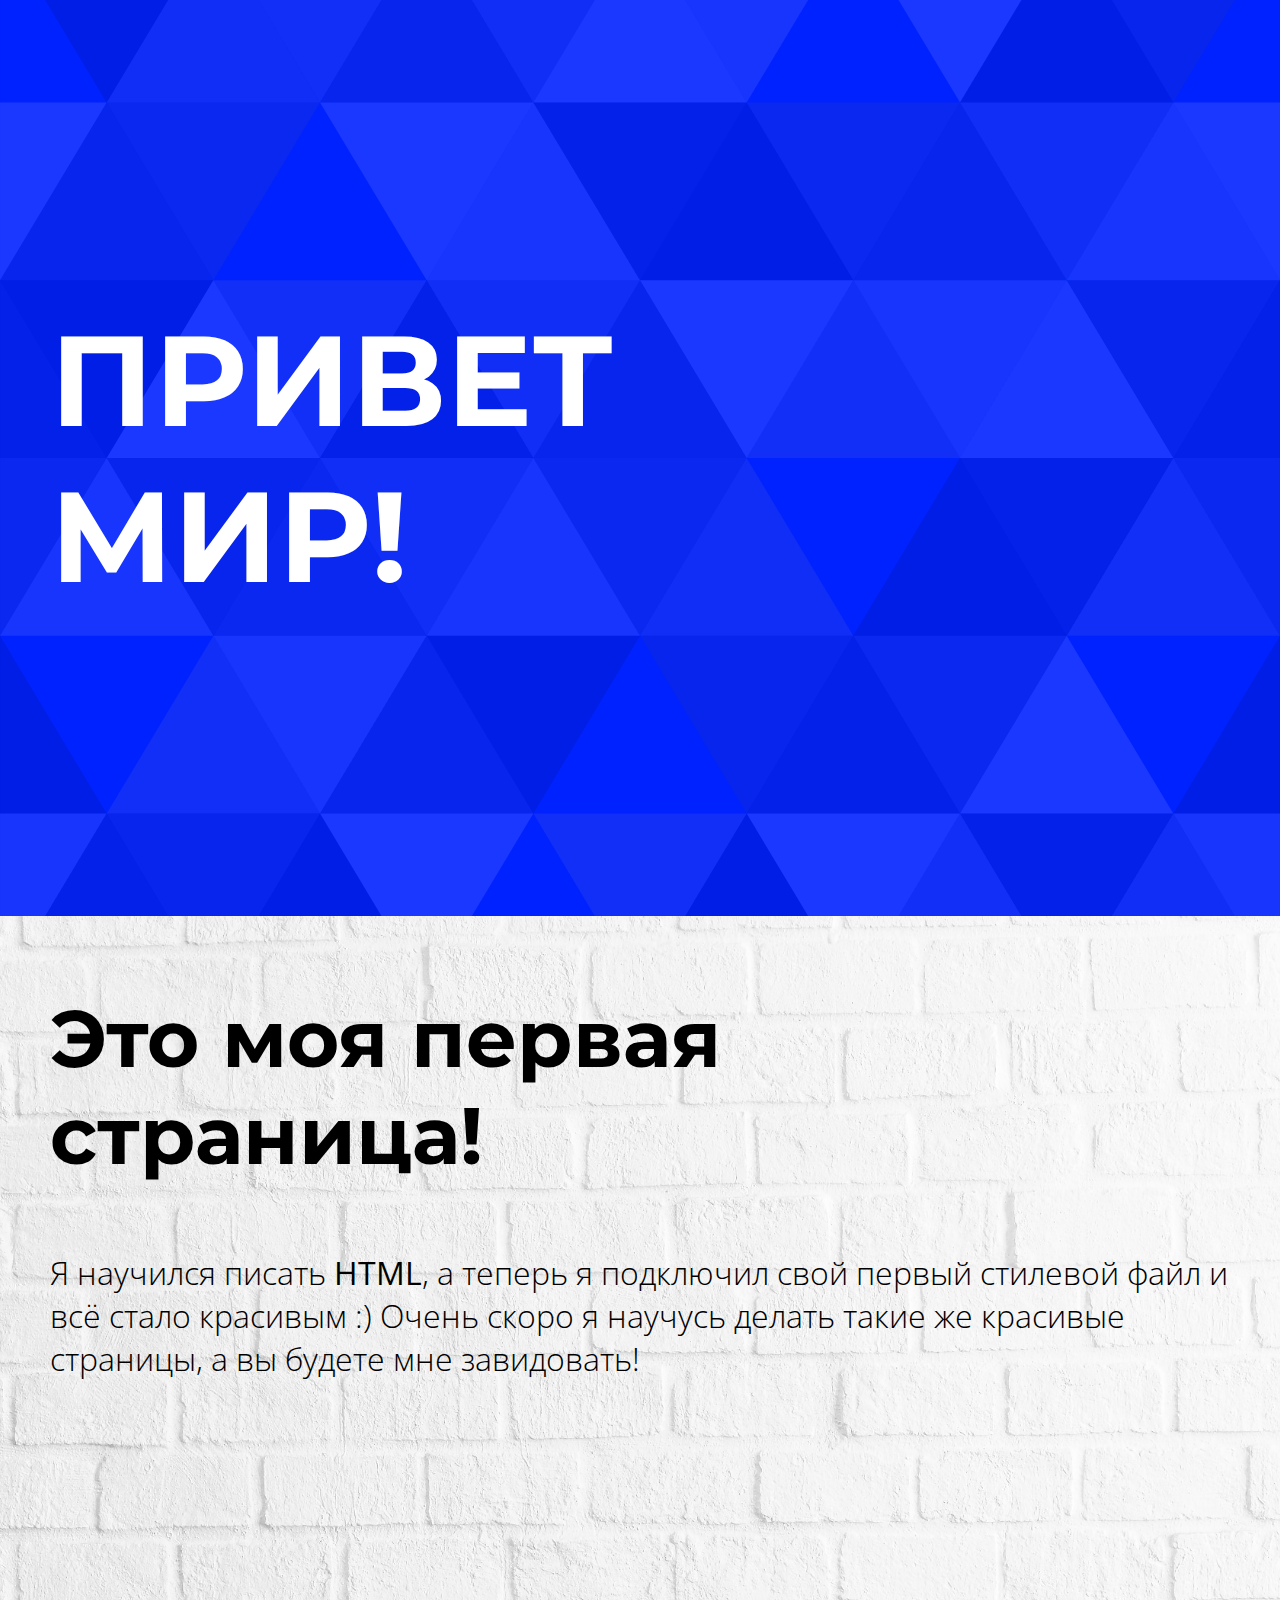
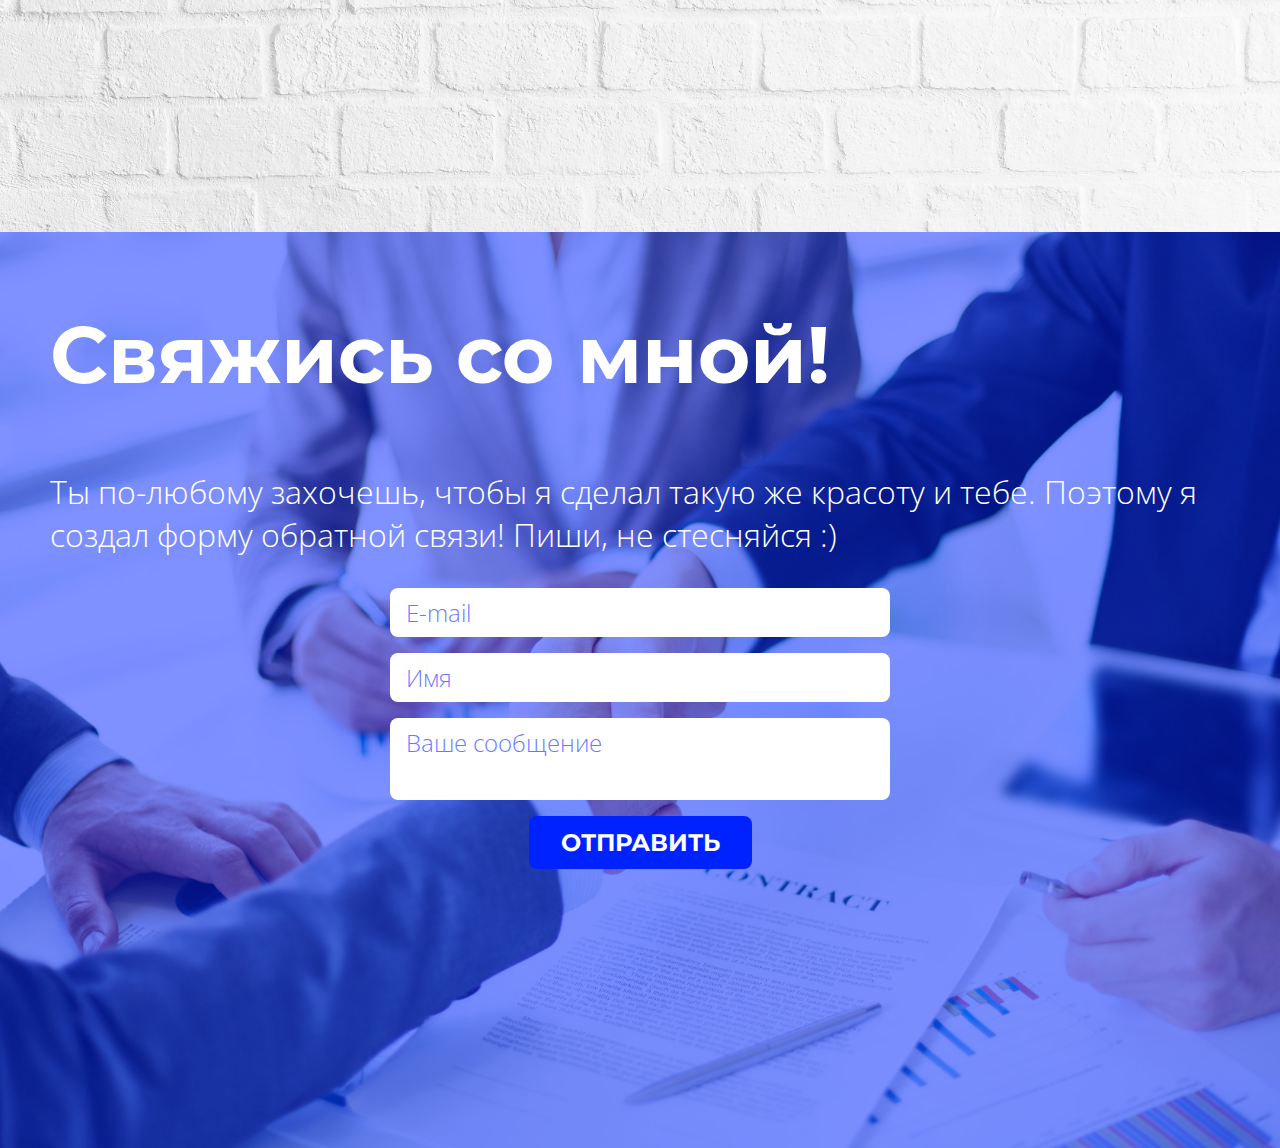
<file: html_css/hw/css/index.html>
<!DOCTYPE html>
<html>
<head>
  <meta charset="utf-8">
  <title>Page Title</title>
  <link rel="stylesheet" href="style.css">
</head>
<body>
  <header class="header">
    <h1 class="header__title">Привет<br>мир!</h1>
  </header>
  <article class="article article_whitebg article_first">
    <h2 class="black">Это моя первая<br>страница!</h2>
    <p class="black">Я научился писать <strong>HTML</strong>, а теперь я подключил свой первый стилевой файл и всё стало красивым :) Очень скоро я научусь делать такие же красивые страницы, а вы будете мне завидовать!</p>
  </article>
  <article class="article article_bluebg article_second">
    <h2 class="white">Свяжись со мной!</h2>
    <p class="white">Ты по-любому захочешь, чтобы я сделал такую же красоту и тебе. Поэтому я создал форму обратной связи! Пиши, не стесняйся :)</p>
    <form class="form">
      <input type="email" class="form_input" placeholder="E-mail">
      <input type="text" class="form_input" placeholder="Имя">
      <textarea class="form_textarea" placeholder="Ваше сообщение"></textarea>
      <button class="form_button" type="button">Отправить</button>
    </form>
  </article>
</body>
</html>
</file>
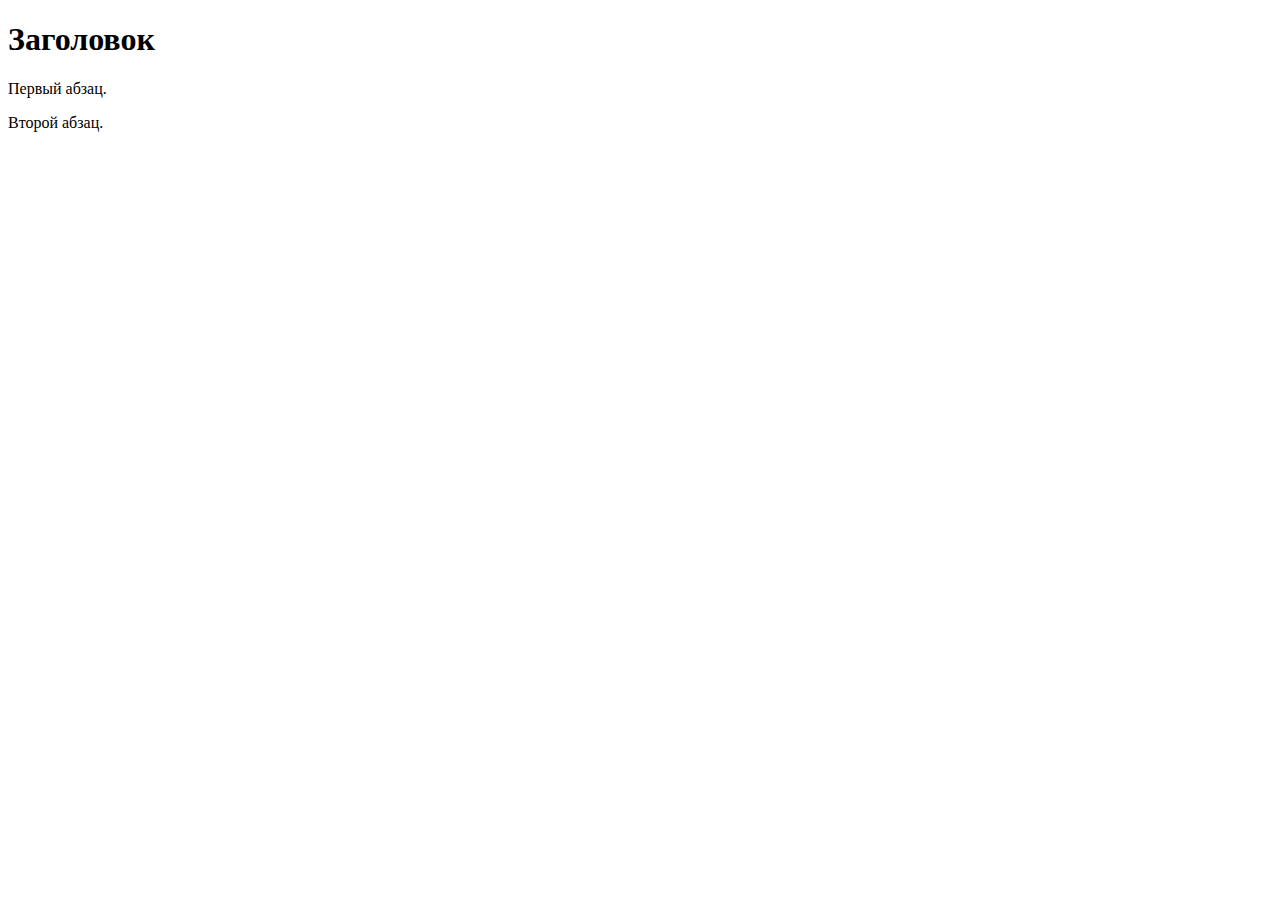
<file: html_css/example2.html>
<!DOCTYPE html>
<html>
  <head>
    <meta charset="utf-8">
    <title>Пример веб-страницы</title>
  </head>
  <body>
    <h1>Заголовок</h1>
    <!-- Комментарий -->
    <p>Первый абзац.</p>
    <p>Второй абзац.</p>
  </body>
</html>
</file>
<file: bootstrap_stepik/css/style.css>
* {
    font-family: 'Calibri', sans-serif;
    font-size: 16px;
}
body {
    padding-top: 30px;
}
input.search {
    max-width: 300px;
    margin-right: 15px;
}
input {
    height: 40px;
    padding: 10px;
    border: none;
    border-radius: 5px;
    box-shadow: 0px 0px 9px -2px rgba(0, 0, 0, 0.2);
}
.price_discount input {
    width: 70px;
}
button.add,
button.good_delete {
    display: flex;
    align-items: center;
    justify-content: center;
    border: none;
    border-radius: 5px;
    box-shadow: 0px 0px 9px -2px rgba(0, 0, 0, 0.2);
    width: 40px;
    height: 40px;
    font-size: 20px;
    cursor: pointer;
}
.container {
    background-color: #f8f8f8;
    box-shadow: 0px 0px 9px -2px rgba(0, 0, 0, 0.2);
    border-radius: 10px;
}
.menu {
    display: flex;
    height: 50px;
    justify-content: center;
    align-items: center;
    margin-top: 15px;
}
.price_title,
.price_title span {
    font-weight: bold;
    text-transform: uppercase;
    font-size: 24px;
}
th {
    cursor: pointer;
    padding: 15px;
    text-align: center;
}
tr {
    height: 30px;
}
td {
    padding: 15px;
    text-align: center;
}
.good,
.price_good {
    display: flex;
    align-items: center;
    height: 60px;
}
</file>
<file: html_css/hw/huston.css>
body {
    width: 70%;
    margin-left: auto;
    margin-right: auto;
}

.zagolovok {
    font-family: sans-serif;
    margin-top: 1.5em;
}

h1 {
    font-size: 32px;
}

.tablica, th, td {
    border: 1px solid black;
    border-collapse: separate;
}

figcaption {
    font-style: italic;
}

.kartinka {
    float: right;
    margin: 37px 0 37px 37px;
}
</file>
<file: html_css/hw/css/style.css>
@import url("https://fonts.googleapis.com/css?family=Montserrat:700,900&subset=cyrillic");
@import url('https://fonts.googleapis.com/css?family=Open+Sans:300,300i,400,400i,700,700i&subset=cyrillic');

@keyframes header_anim {
  from {
    transform: translateX(-120%);
  }
  to {
    transform: translateX(0);
  }
}

body {
  margin: 0;
  padding: 0;
}

h1 {
  position: relative;
  font-family: "Montserrat", sans-serif;
  font-size: 8em;
  font-weight: 700;
}

h2 {
  position: relative;
  font-family: "Montserrat", sans-serif;
  font-size: 5em;
  font-weight: 700;
}

p {
  position: relative;
  font-family: 'Open Sans', sans-serif;
  font-size: 2em;
  font-weight: 300;
}

.header {
  display: flex;
  min-height: 100vh;
  padding: 8px 50px;
  background-color: #02f;
  background-image: url("bg.svg");
  background-repeat: no-repeat;
  background-position: center center;
  background-size: cover;
}

.header__title {
  transform: translateX(0);
  animation-name: header_anim;
  animation-duration: 1s;
  animation-timing-function: cubic-bezier(0.68, -0.55, 0.265, 1.55);
  text-transform: uppercase;
  color: #fff;
  align-self: center;
}

.article {
  position: relative;
  min-height: 100vh;
  padding: 8px 50px;
}

.article_whitebg::before,
.article_bluebg::before {
  position: absolute;
  top: 0;
  right: 0;
  bottom: 0;
  left: 0;
  content:'';
}

.article_whitebg::before {
  background: rgba(255, 255, 255, 0.5);
}

.article_bluebg::before {
  background: rgba(0, 34, 255, 0.5);
}

.article_first,
.article_second {
  background-repeat: no-repeat;
  background-position: center center;
  background-size: cover;
}

.article_first {
  background-image: url("first_bg.jpg");
}

.article_second {
  background-image: url("second_bg.jpg");
}

.form {
  position: relative;
  width: 500px;
  margin: 0 auto;
  text-align: center;
}

.form_input,
.form_textarea {
  display: block;
  box-sizing: border-box;
  width: 100%;
  margin-bottom: 16px;
  padding: 8px 16px;
  transition: transform 0.3s ease-out;
  color: #02f;
  border: none;
  border-radius: 8px;
  outline: none;
  background-color: #fff;
  font-family: 'Open Sans', sans-serif;
  font-size: 1.5em;
  font-weight: 300;
}

.form_input::-webkit-input-placeholder,
.form_textarea::-webkit-input-placeholder {
  opacity: 0.6;
  color: #02f;
}

.form_input:focus,
.form_textarea:focus {
  transition: transform 0.3s ease-out;
  transform: scale(1.02, 1.02);
}

.form_textarea {
  resize: none;
}

.form_button {
  display: inline-block;
  padding: 12px 32px;
  transition: all 0.3s ease-out;
  text-transform: uppercase;
  color: #fff;
  border: none;
  border-radius: 8px;
  outline: none;
  background-color: #02f;
  background-clip: border-box;
  font-family: 'Montserrat', sans-serif;
  font-size: 1.5em;
  font-weight: 700;
}

.form_button:hover {
  transition: all 0.3s ease-out;
  transform: scale(1.02, 1.02);
  box-shadow: rgba(255, 255, 255, 0.3) 0 0 16px 2px;
}

.black {
  color: #000;
}

.white {
  color: #fff;
}
</file>
